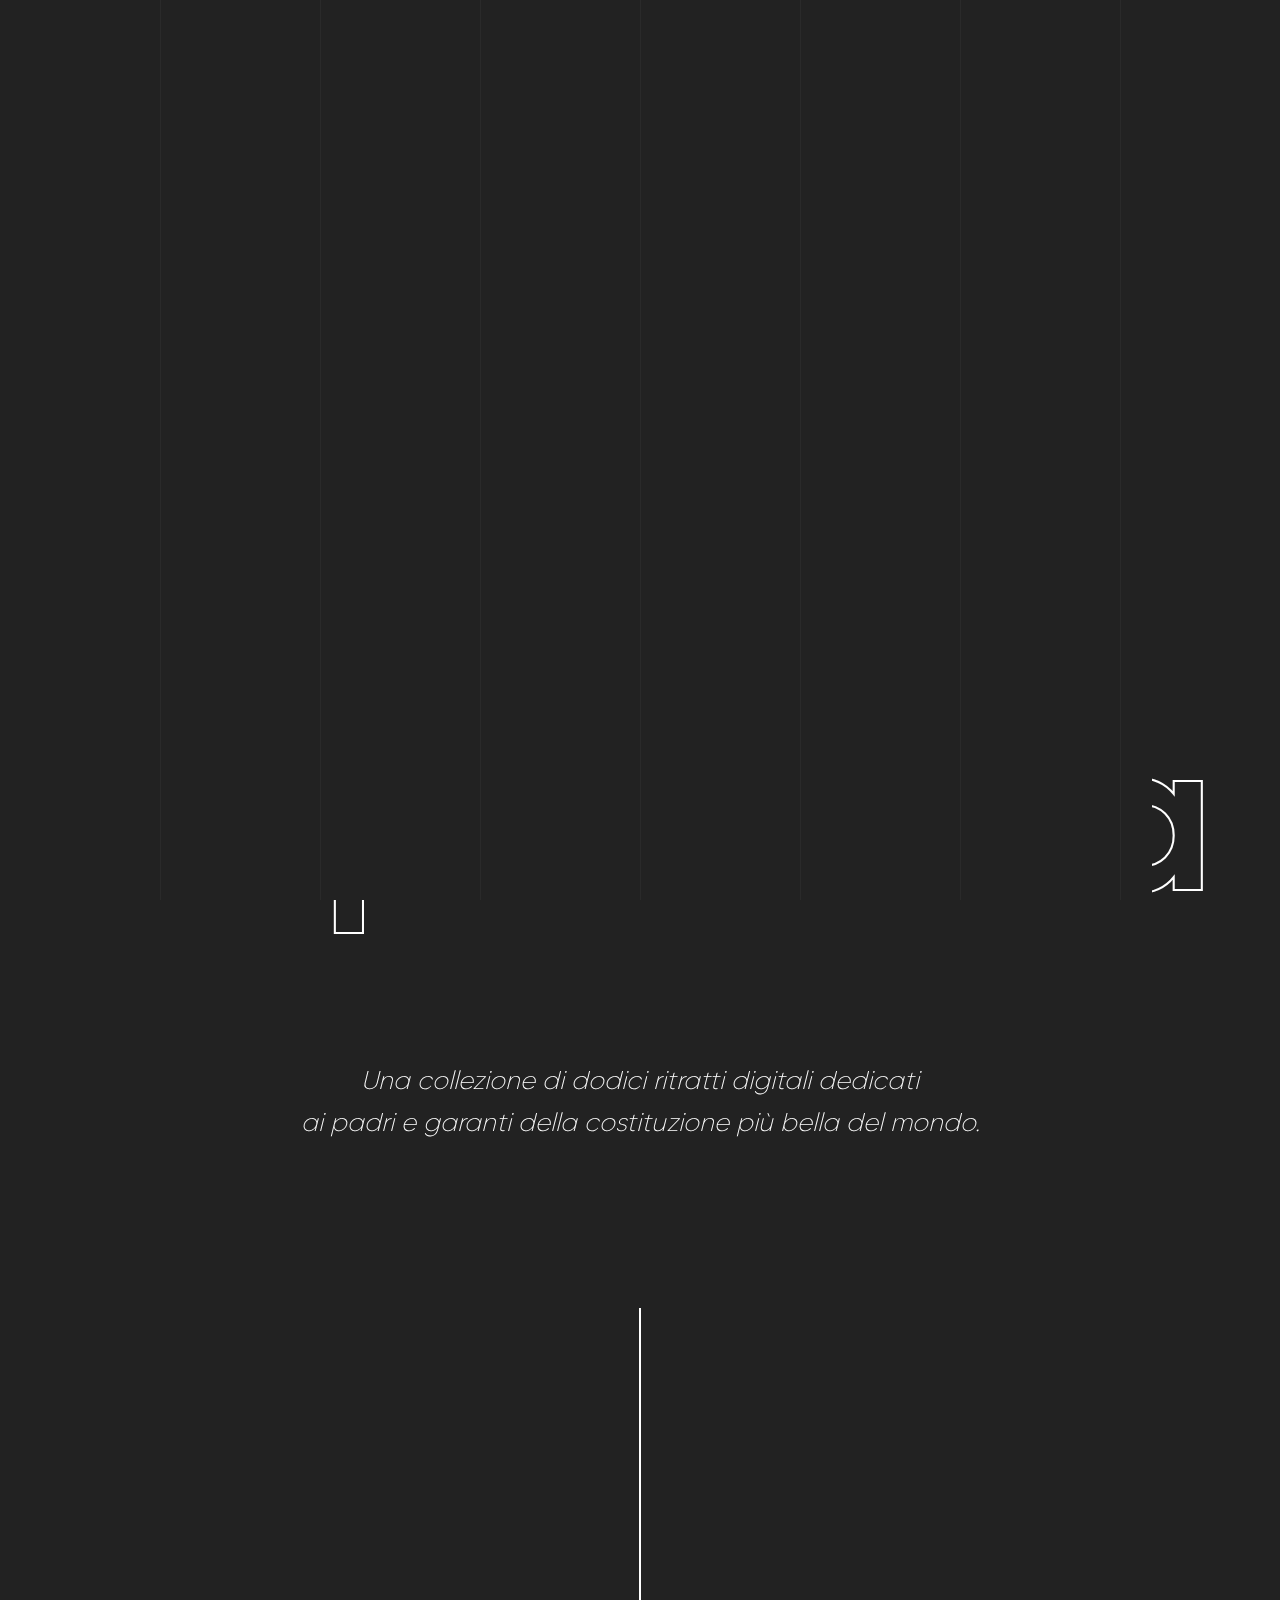
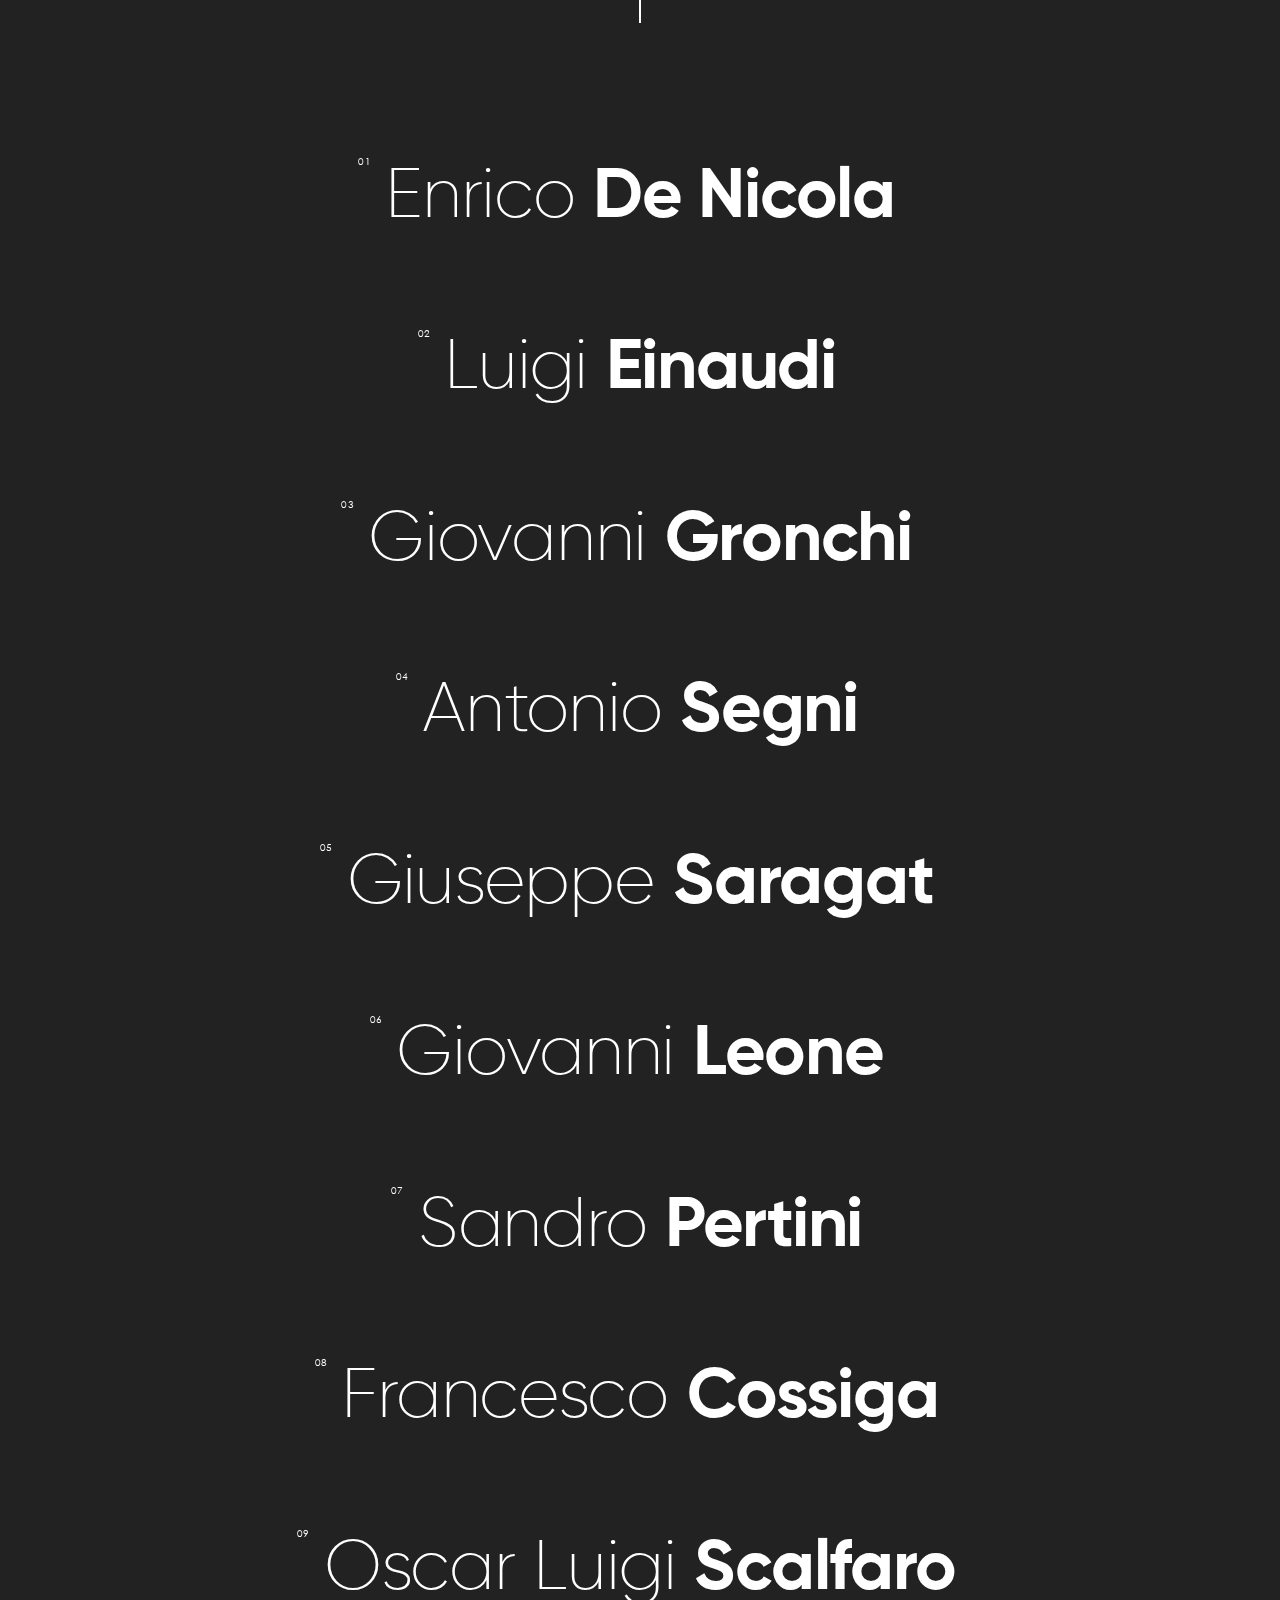
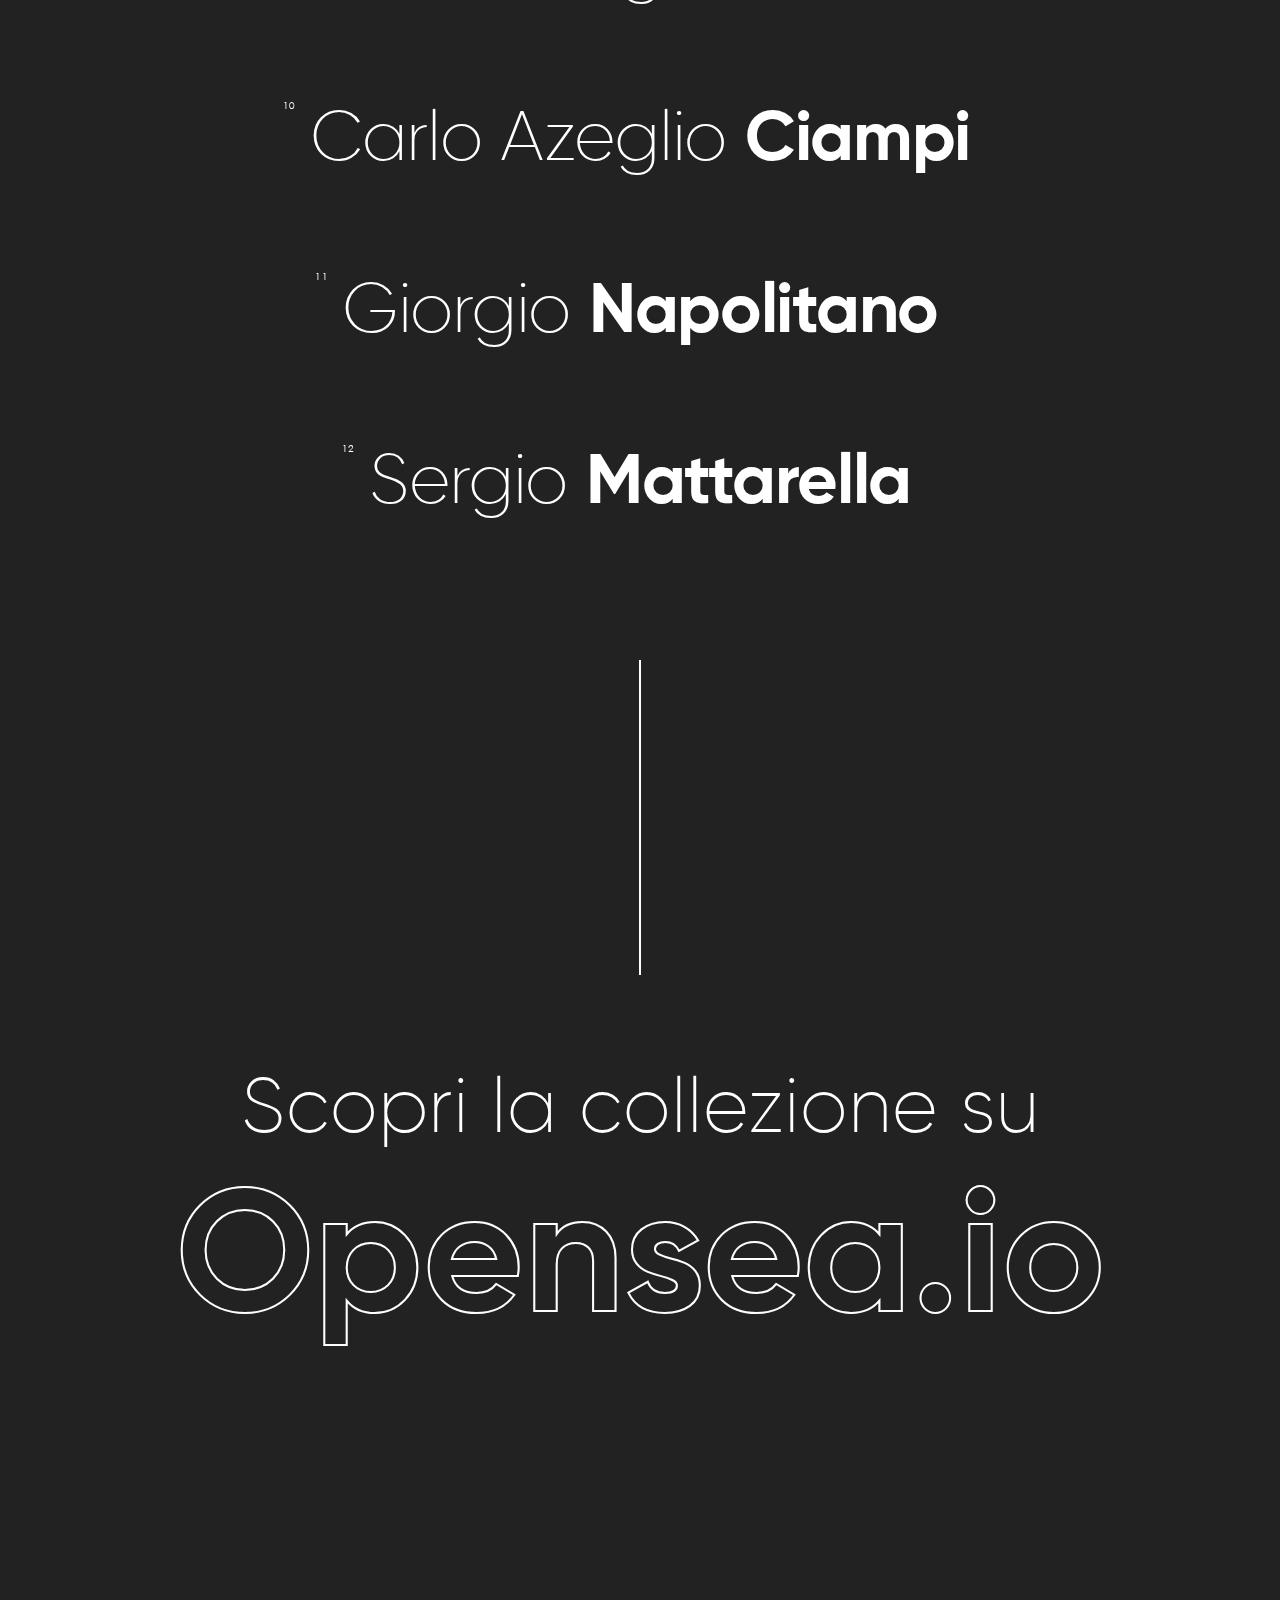
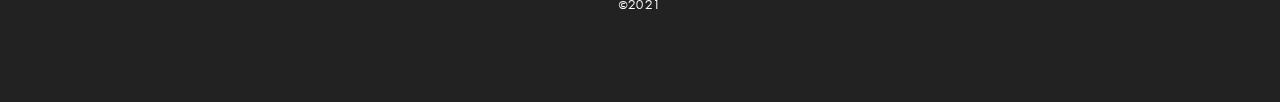
<file: index.html>
<!DOCTYPE html>
<html lang="en" class="js">

	<head>
		<meta charset="UTF-8">
		<title>Volti Della Repubblica</title>
		<meta name="viewport" content="width=device-width, initial-scale=1.0, maximum-scale=1.0, user-scalable=no" />
		<link rel="shortcut icon" href="favicon.png"/>
		<link rel="stylesheet" type="text/css" href="style.css">
	</head>

	<body>

		<!-- Curtain -->
		<section id="curtain"></section>

		<main>

			<!-- Header -->
			<section id="header">
				<div id="header_top">
					<span id="header_top_1">Volti</span>
					<span id="header_top_2">Della</span>						
					<span id="header_top_3">Repubblica</span>
				</div>				
				<div id="header_tagline">Una collezione di dodici ritratti digitali dedicati<br>ai padri e garanti della costituzione più bella del mondo.</div>
			</section>

			<!-- Divider #1 -->
			<section id="divider_1" class="divider"></section>

			<!-- List -->
			<section id="list">
				<div class="list_item_container"><div class="list_item_img"></div><a class="list_item" data-img="img/presidenti/P001.jpg"><span class="list_item_text"><span class="nome">Enrico </span><span class="cognome">De Nicola</span></span></a></div>
				<div class="list_item_container"><div class="list_item_img"></div><a class="list_item" data-img="img/presidenti/P002.jpg"><span class="list_item_text"><span class="nome">Luigi </span><span class="cognome">Einaudi</span></span></a></div>
				<div class="list_item_container"><div class="list_item_img"></div><a class="list_item" data-img="img/presidenti/P003.jpg"><span class="list_item_text"><span class="nome">Giovanni </span><span class="cognome">Gronchi</span></span></a></div>
				<div class="list_item_container"><div class="list_item_img"></div><a class="list_item" data-img="img/presidenti/P004.jpg"><span class="list_item_text"><span class="nome">Antonio </span><span class="cognome">Segni</span></span></a></div>
				<div class="list_item_container"><div class="list_item_img"></div><a class="list_item" data-img="img/presidenti/P005.jpg"><span class="list_item_text"><span class="nome">Giuseppe </span><span class="cognome">Saragat</span></span></a></div>
				<div class="list_item_container"><div class="list_item_img"></div><a class="list_item" data-img="img/presidenti/P006.jpg"><span class="list_item_text"><span class="nome">Giovanni </span><span class="cognome">Leone</span></span></a></div>
				<div class="list_item_container"><div class="list_item_img"></div><a class="list_item" data-img="img/presidenti/P007.jpg"><span class="list_item_text"><span class="nome">Sandro </span><span class="cognome">Pertini</span></span></a></div>
				<div class="list_item_container"><div class="list_item_img"></div><a class="list_item" data-img="img/presidenti/P008.jpg"><span class="list_item_text"><span class="nome">Francesco </span><span class="cognome">Cossiga</span></span></a></div>	
				<div class="list_item_container"><div class="list_item_img"></div><a class="list_item" data-img="img/presidenti/P009.jpg"><span class="list_item_text"><span class="nome">Oscar Luigi </span><span class="cognome">Scalfaro</span></span></a></div>
				<div class="list_item_container"><div class="list_item_img"></div><a class="list_item" data-img="img/presidenti/P010.jpg"><span class="list_item_text"><span class="nome">Carlo Azeglio </span><span class="cognome">Ciampi</span></span></a></div>
				<div class="list_item_container"><div class="list_item_img"></div><a class="list_item" data-img="img/presidenti/P011.jpg"><span class="list_item_text"><span class="nome">Giorgio </span><span class="cognome">Napolitano</span></span></a></div>
				<div class="list_item_container"><div class="list_item_img"></div><a class="list_item" data-img="img/presidenti/P012.jpg"><span class="list_item_text"><span class="nome">Sergio </span><span class="cognome">Mattarella</span></span></a></div>	
			</section>

			<!-- Divider #2 -->
			<section id="divider_2" class="divider"></section>

			<!-- Links -->
			<section id="links">
				Scopri la collezione su
				<div id="link_container">
					<a id="link" target="_blank" href="https://opensea.io/assets/voltidellarepubblica?search[sortAscending]=true&search[sortBy]=CREATED_DATE">Opensea.io</a>
					<div id="shadow_links_container">
						<div id="shadow_links_inner" aria-hidden="true">
							<span>Opensea.io</span>
							<span>Opensea.io</span>
							<span>Opensea.io</span>
							<span>Opensea.io</span>
						</div>
					</div>
				</div>
			</section>

			<!-- Credits -->
			<section id="credits">
				<span>©</span>2021
			</section>

		</main>

		<!-- Lines -->
		<section id="lines">
			<div class="line"></div><div class="line"></div><div class="line"></div><div class="line"></div><div class="line"></div><div class="line"></div><div class="line"></div><div class="line"></div><div class="line"></div>
		</section>
				
		<script src="scripts.js"></script>

	</body>

</html>
</file>
<file: style.css>
@font-face{font-family:font1;src:url(font1.woff2) format('woff2'),url(font1.woff) format('woff');font-style:normal;font-display:swap}@font-face{font-family:font2;src:url(font2.woff2) format('woff2'),url(font2.woff) format('woff');font-style:normal;font-display:swap}@font-face{font-family:font3;src:url(font3.woff2) format('woff2'),url(font3.woff) format('woff');font-style:normal;font-display:swap}body,html{width:100vw;max-width:100vw;overscroll-behavior:none;-webkit-overflow-scrolling:touch;overflow-x:hidden!important}body{font-size:1vw;margin:0;background-color:#222;color:#fff;font-family:font3}a,a:focus,a:hover{text-decoration:none;outline:0}#curtain{position:fixed;z-index:999;width:100vw;height:100vh;top:0;left:0;background:#222;pointer-events:none;animation:loadingAnim .75s ease 1s 1 forwards}@keyframes loadingAnim{0%{opacity:1}100%{opacity:0}}main{position:fixed;width:100vw;max-width:100vw;overflow:hidden;top:0;left:0;z-index:10;padding:20vh 0 10vh;position:relative;text-align:center;-webkit-touch-callout:none;-webkit-user-select:none;-moz-user-select:none;-ms-user-select:none;user-select:none;counter-reset:menucounter}section{margin:auto;max-width:90vw}#header_top{margin-top:15vh;-webkit-text-fill-color:transparent;-webkit-text-stroke:2px #fff;color:transparent;font-family:font2;font-size:17em}#header_top span{display:block;line-height:.95em}#header_top_1{padding-right:1.2em}#header_top_2{padding-left:.6em}#header_tagline{width:90vw;margin:auto;padding:14vh 0 8vh;font-style:italic;font-family:font1;line-height:1.65em;font-size:2em}#list{margin:0 5vw}.list_item_container{text-align:center}.list_item_img{margin:auto;width:75vw;height:115vw;display:none;background-size:cover;background-position:center center;margin-top:9em;border-radius:1.5em}.mobile .list_item_img{display:block}.list_item_container:nth-of-type(1) .list_item_img{background-image:url(img/presidenti/P001.jpg);padding-top:0}.list_item_container:nth-of-type(2) .list_item_img{background-image:url(img/presidenti/P002.jpg)}.list_item_container:nth-of-type(3) .list_item_img{background-image:url(img/presidenti/P003.jpg)}.list_item_container:nth-of-type(4) .list_item_img{background-image:url(img/presidenti/P004.jpg)}.list_item_container:nth-of-type(5) .list_item_img{background-image:url(img/presidenti/P005.jpg)}.list_item_container:nth-of-type(6) .list_item_img{background-image:url(img/presidenti/P006.jpg)}.list_item_container:nth-of-type(7) .list_item_img{background-image:url(img/presidenti/P007.jpg)}.list_item_container:nth-of-type(8) .list_item_img{background-image:url(img/presidenti/P008.jpg)}.list_item_container:nth-of-type(9) .list_item_img{background-image:url(img/presidenti/P009.jpg)}.list_item_container:nth-of-type(10) .list_item_img{background-image:url(img/presidenti/P010.jpg)}.list_item_container:nth-of-type(11) .list_item_img{background-image:url(img/presidenti/P011.jpg)}.list_item_container:nth-of-type(12) .list_item_img{background-image:url(img/presidenti/P012.jpg)}.list_item{flex:none;display:inline-flex;justify-content:center;position:relative;letter-spacing:-.1em}.cognome{font-family:font2}.list_item_text{position:relative;cursor:default;display:block;overflow:hidden;font-size:5.5em;transition:opacity .5s ease,transform .5s ease;padding:.6em 2em;font-family:font1;display:block;white-space:nowrap}.list_item_text::before{counter-increment:menucounter;content:counters(menucounter, ".", decimal-leading-zero);position:absolute;left:12em;top:4.5em;transition:transform .3s,opacity .3s;font-size:.135em;font-family:font3;letter-spacing:.03em}.touch{touch-action:unset;pointer-events:none}.list_item_container:hover .list_item_text{opacity:.3;transform:translateX(1em)}.hover-reveal{position:absolute;z-index:-1;width:32.5vh;height:50vh;top:0;left:0;pointer-events:none;opacity:0;will-change:transform,filter}.hover-reveal__inner{overflow:hidden}.hover-reveal__img,.hover-reveal__inner{width:100%;height:100%;position:relative}.hover-reveal__img{background-size:cover;background-position:50% 50%}#lines{position:fixed;top:0;left:0;width:100vw;height:100vh;pointer-events:none;z-index:1000}.line{position:fixed;width:1px;height:100vh;top:0;background:hsl(0deg 0% 100% / 4%)}.divider{width:2px;height:35vh;background:#fff;margin:10vh auto}#credits{margin:auto;padding-top:25vh;letter-spacing:.1em}#credits span{font-size:.86em}html.has-scroll-smooth{overflow:hidden}html.has-scroll-dragging{-webkit-user-select:none;-moz-user-select:none;-ms-user-select:none;user-select:none}.has-scroll-smooth body{overflow:hidden}.has-scroll-smooth [data-scroll-container]{min-height:100vh}.line:nth-of-type(1){left:12.5vw}.line:nth-of-type(2){left:25vw}.line:nth-of-type(3){left:37.5vw}.line:nth-of-type(4){left:50vw}.line:nth-of-type(5){left:62.5vw}.line:nth-of-type(6){left:75vw}.line:nth-of-type(7){left:87.5vw}.line:nth-of-type(8){display:none}.line:nth-of-type(9){display:none}#links{font-size:6em;font-family:font1;--marquee-width:100vw;--offset:20vw;--move-initial:calc(-25% + var(--offset));--move-final:calc(-50% + var(--offset));max-width:100vw;overflow:hidden}#link_container{position:relative;font-family:font2;white-space:nowrap;font-size:2.26em}#link{cursor:pointer;position:relative;-webkit-text-fill-color:transparent;-webkit-text-stroke:2px #fff;color:transparent;transition:opacity .4s}#link::before{position:absolute;bottom:60%;left:0;pointer-events:none}#link:hover{transition-duration:.1s;opacity:0}#shadow_links_container{-webkit-text-fill-color:#ffffff17;-webkit-text-stroke:2px #fff;position:absolute;top:0;left:0;overflow:hidden;pointer-events:none;font-style:italic}#shadow_links_inner{width:fit-content;display:flex;position:relative;transform:translate3d(var(--move-initial),0,0);animation:shadow_links_anim 5s linear infinite;animation-play-state:paused;opacity:0;transition:opacity .1s}#link:hover~#shadow_links_container #shadow_links_inner{animation-play-state:running;opacity:1;transition-duration:.4s}#shadow_links_inner span{padding:0 .3em}@keyframes shadow_links_anim{0%{transform:translate3d(var(--move-initial),0,0)}100%{transform:translate3d(var(--move-final),0,0)}}@media (max-aspect-ratio:1/1){section{max-width:100vw}.divider{height:10vh;background:0 0}#header_top{margin-top:7vh;-webkit-text-stroke:1px #fff;font-size:16em}#header_top span{line-height:1.1em}.list_item_text{padding:.8em 2em}#header_tagline{padding:4vh 0 2vh;font-size:3em}.list_item_text::before{display:none}#link{-webkit-text-stroke:1px #fff}#shadow_links_container{-webkit-text-stroke:1px #fff}#links{font-size:6em}#link_container{margin-top:.2em;font-size:2em}.line{background:hsl(0deg 0% 100% / 3%)}.line:nth-of-type(1){left:16.666vw}.line:nth-of-type(2){left:33.33333vw}.line:nth-of-type(3){left:50vw}.line:nth-of-type(4){left:66.666vw}.line:nth-of-type(5){left:83.333vw}.line:nth-of-type(6){left:60vw;display:none}.line:nth-of-type(7){left:70vw;display:none}.line:nth-of-type(8){left:80vw;display:none}.line:nth-of-type(9){left:90vw;display:none}#credits{font-size:4em}}@media (min-aspect-ratio:19/9){body{font-size:.8vw}.divider{height:40vh}#header_top{font-size:18em}.list_item_text::before{left:17.5em;top:6em;font-size:.1em;letter-spacing:0}.line:nth-of-type(1){left:10vw}.line:nth-of-type(2){left:20vw}.line:nth-of-type(3){left:30vw}.line:nth-of-type(4){left:40vw}.line:nth-of-type(5){left:50vw}.line:nth-of-type(6){left:60vw}.line:nth-of-type(7){left:70vw}.line:nth-of-type(8){left:80vw;display:block}.line:nth-of-type(9){left:90vw;display:block}}
</file>
